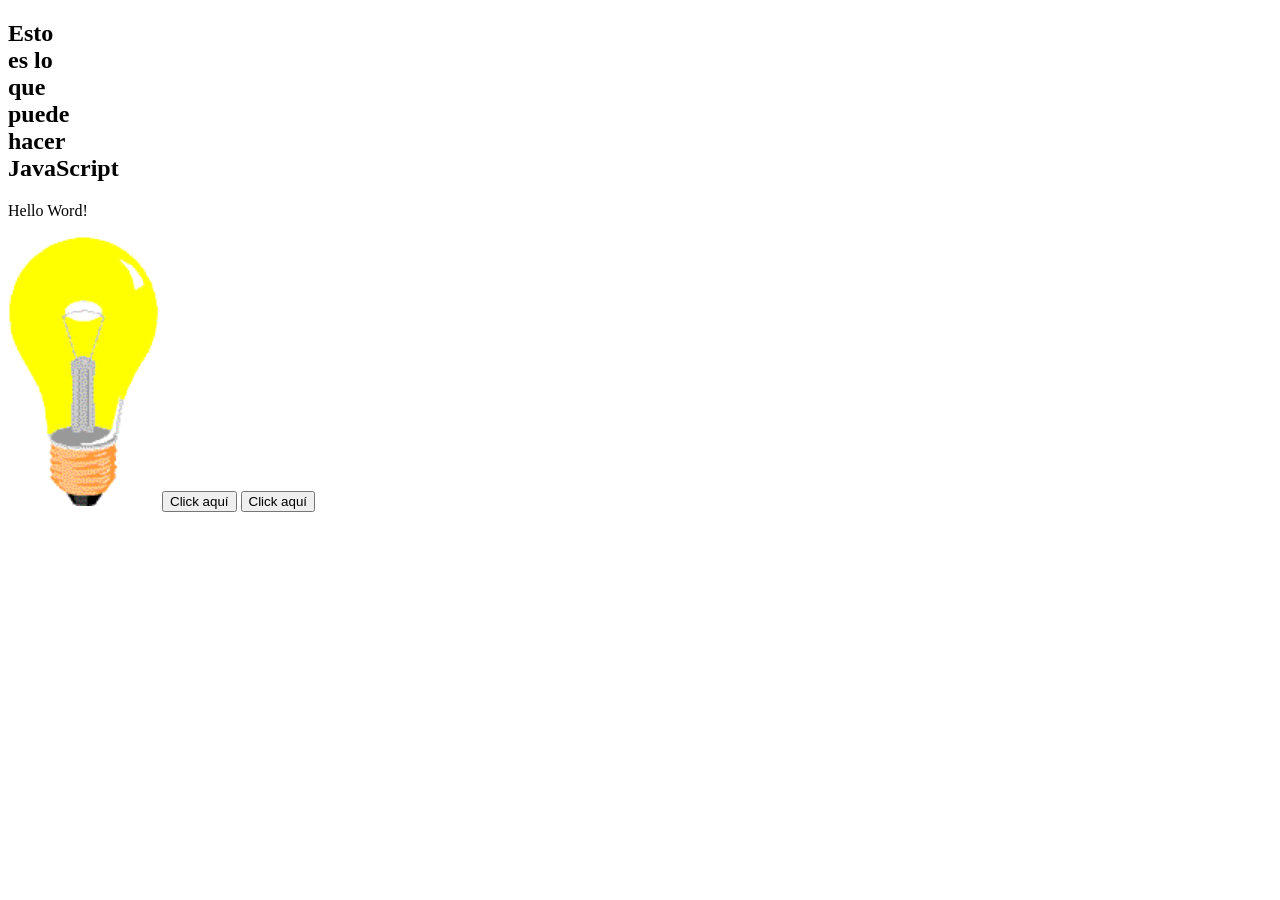
<file: Práctica 1/index.html>
<!DOCTYPE html>
<meta charset="utf-8">
<html lang="es">
	<body>
		<h2 id = "Titulo" style = 'width:50px'>
			Esto es lo que puede hacer JavaScript
		</h2>
		<p id = "parrafo">
			Hello Word!
		</p>
		<img id = "Image" src = "pic_bulbon.gif" style = "width:150px">
		<button onclick = "cambiarParrafo1()">Click aquí</button>
		<button onclick = "cambiarParrafo2()">Click aquí</button>
		<script>
			let nombre = prompt("¿Cómo te llamas?", "Anónimo");
			document.getEle(`${nombre}`);
		</script>
	</body>
	<script src = "file.js"></script>
</html>
</file>
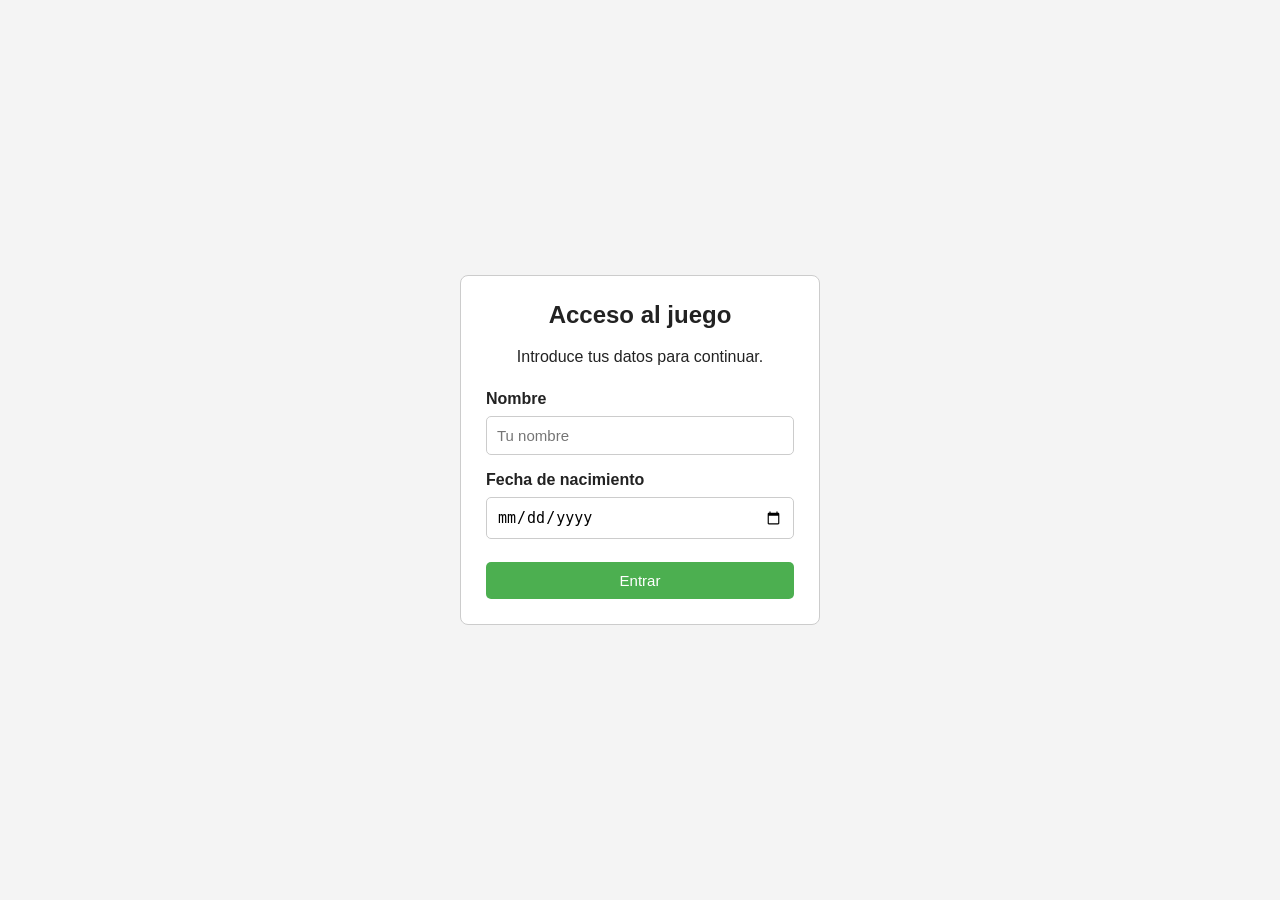
<file: UT3/index.html>
<!DOCTYPE html>
<html lang="es">

<head>
	<meta charset="utf-8">
	<meta name="viewport" content="width=device-width, initial-scale=1.0">
	<title>Acceso al juego</title>
	<link rel="stylesheet" href="css/styles.css">
	<script src="js/initial-page-script.js" defer></script>
</head>

<body>

	<main class="contenedor">
		<section class="tarjeta">
			<h1>Acceso al juego</h1>
			<p>Introduce tus datos para continuar.</p>

			<form id="form">
				<label for="name">Nombre</label>
				<input type="text" id="name" name="name" placeholder="Tu nombre" required>

				<label for="birthdate">Fecha de nacimiento</label>
				<input type="date" id="birthdate" name="birthdate" required>

				<button type="submit">Entrar</button>
			</form>

			<p id="message" class="mensaje oculto"></p>
		</section>
	</main>

</body>

</html>
</file>
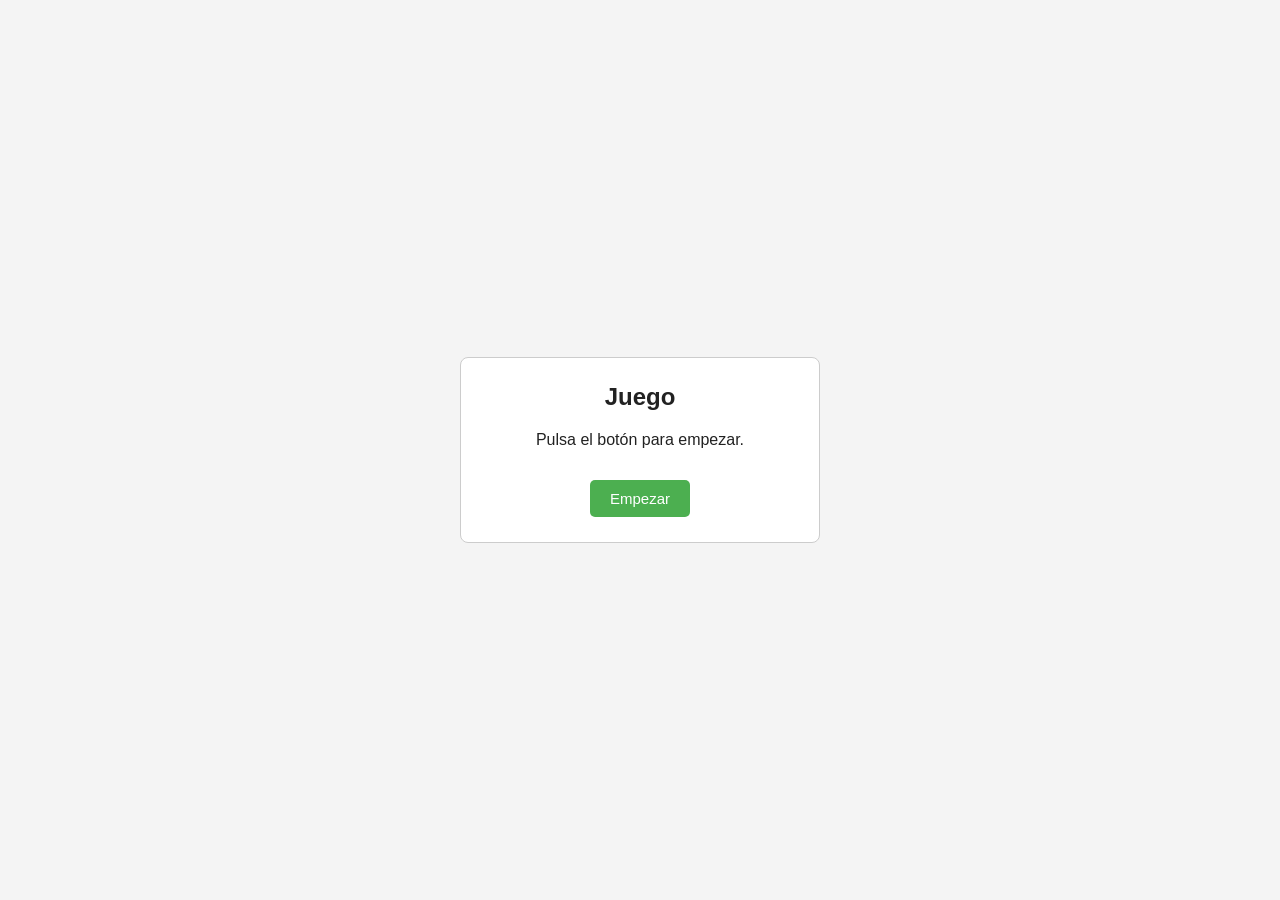
<file: UT3/game.html>
<!DOCTYPE html>
<html lang="es">

<head>
	<meta charset="utf-8">
	<meta name="viewport" content="width=device-width, initial-scale=1.0">
	<title>Juego</title>
	<link rel="stylesheet" href="css/styles.css">
	<script src="js/game-script.js" defer></script>
</head>

<body>

	<main class="contenedor">
		<section class="tarjeta">
			<h1>Juego</h1>
			<p id="gameMessage">Pulsa el botón para empezar.</p>

			<button id="startButton">Empezar</button>
		</section>
	</main>

</body>

</html>
</file>
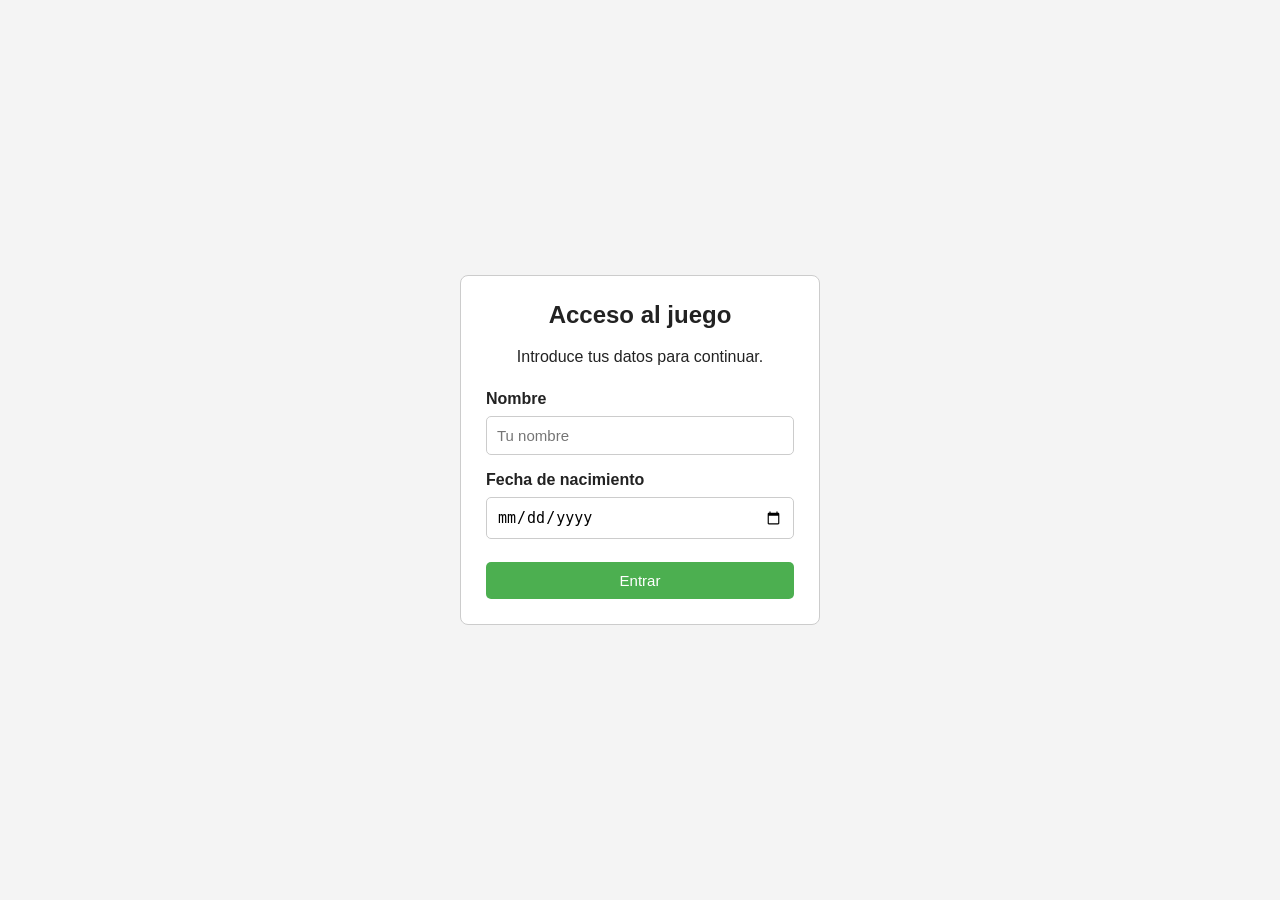
<file: UT3/panel.html>
<!DOCTYPE html>
<html lang="es">

<head>
	<meta charset="utf-8">
	<meta name="viewport" content="width=device-width, initial-scale=1.0">
	<title>Panel del jugador</title>
	<link rel="stylesheet" href="css/styles.css">
	<script src="js/panel-script.js" defer></script>
</head>

<body>

	<main class="contenedor">
		<section id="panel" class="tarjeta">
			<h2>Panel del jugador</h2>

			<p id="playerName"></p>
			<p id="playerAge"></p>

			<button id="playButton">Jugar</button>
		</section>
	</main>

</body>

</html>
</file>
<file: UT3/css/styles.css>
* {
  box-sizing: border-box;
}

body {
  margin: 0;
  min-height: 100vh;
  display: flex;
  align-items: center;
  justify-content: center;
  background-color: #f4f4f4;
  font-family: Arial, sans-serif;
  color: #222;
}

.contenedor {
  width: 100%;
  display: flex;
  justify-content: center;
  padding: 20px;
}

.tarjeta {
  width: 100%;
  max-width: 360px;
  background-color: white;
  border: 1px solid #ccc;
  border-radius: 8px;
  padding: 25px;
  text-align: center;
}

h1,
h2 {
  margin-top: 0;
}

form {
  display: flex;
  flex-direction: column;
  gap: 8px;
}

label {
  font-weight: bold;
  margin-top: 8px;
  text-align: left;
}

input {
  padding: 10px;
  border: 1px solid #ccc;
  border-radius: 5px;
  font-size: 15px;
}

button {
  margin-top: 15px;
  padding: 10px 20px;
  border: none;
  border-radius: 5px;
  background-color: #4caf50;
  color: white;
  font-size: 15px;
  cursor: pointer;
}

button:hover {
  background-color: #3d8b40;
}

#playerName,
#playerAge {
  background-color: #eee;
  border-radius: 5px;
  padding: 10px;
}

.mensaje {
  margin-top: 15px;
  padding: 10px;
  border-radius: 5px;
}

.error {
  background-color: #fdecea;
  color: #b3261e;
  border: 1px solid #f5c6c2;
}

.oculto {
  display: none;
}
</file>
